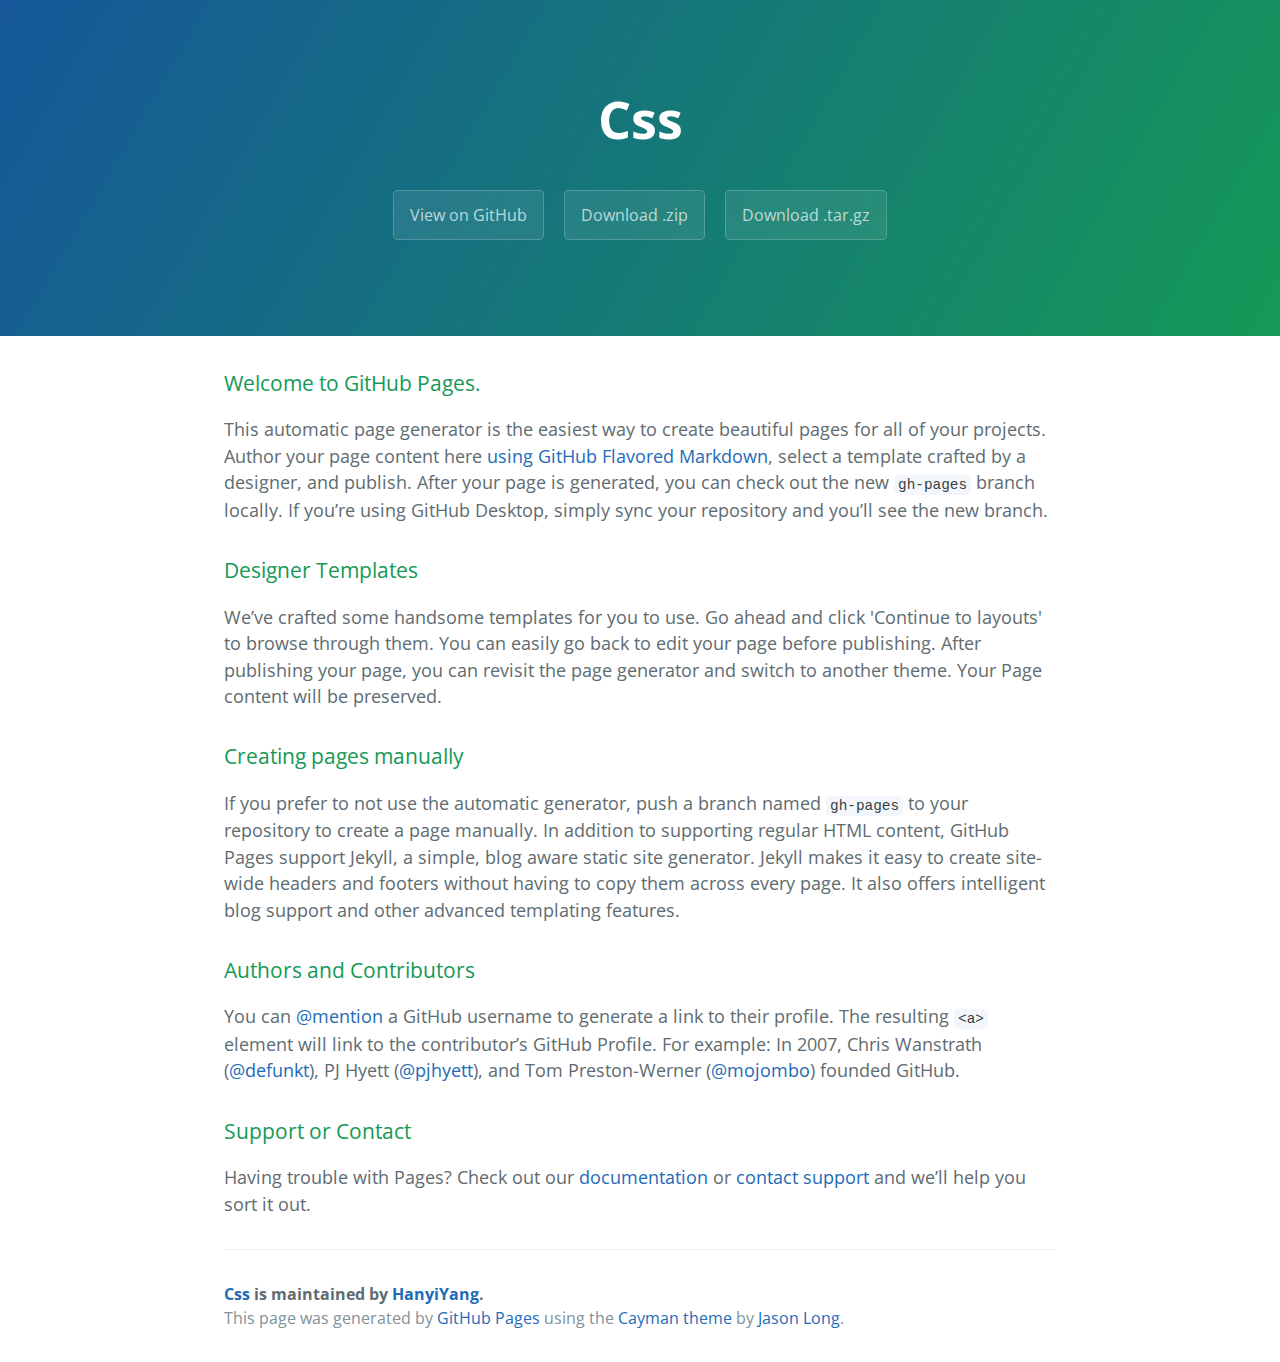
<file: index.html>
<!DOCTYPE html>
<html lang="en-us">
  <head>
    <meta charset="UTF-8">
    <title>Css by HanyiYang</title>
    <meta name="viewport" content="width=device-width, initial-scale=1">
    <link rel="stylesheet" type="text/css" href="stylesheets/normalize.css" media="screen">
    <link href='https://fonts.googleapis.com/css?family=Open+Sans:400,700' rel='stylesheet' type='text/css'>
    <link rel="stylesheet" type="text/css" href="stylesheets/stylesheet.css" media="screen">
    <link rel="stylesheet" type="text/css" href="stylesheets/github-light.css" media="screen">
  </head>
  <body>
    <section class="page-header">
      <h1 class="project-name">Css</h1>
      <h2 class="project-tagline"></h2>
      <a href="https://github.com/HanyiYang/CSS" class="btn">View on GitHub</a>
      <a href="https://github.com/HanyiYang/CSS/zipball/master" class="btn">Download .zip</a>
      <a href="https://github.com/HanyiYang/CSS/tarball/master" class="btn">Download .tar.gz</a>
    </section>

    <section class="main-content">
      <h3>
<a id="welcome-to-github-pages" class="anchor" href="#welcome-to-github-pages" aria-hidden="true"><span aria-hidden="true" class="octicon octicon-link"></span></a>Welcome to GitHub Pages.</h3>

<p>This automatic page generator is the easiest way to create beautiful pages for all of your projects. Author your page content here <a href="https://guides.github.com/features/mastering-markdown/">using GitHub Flavored Markdown</a>, select a template crafted by a designer, and publish. After your page is generated, you can check out the new <code>gh-pages</code> branch locally. If you’re using GitHub Desktop, simply sync your repository and you’ll see the new branch.</p>

<h3>
<a id="designer-templates" class="anchor" href="#designer-templates" aria-hidden="true"><span aria-hidden="true" class="octicon octicon-link"></span></a>Designer Templates</h3>

<p>We’ve crafted some handsome templates for you to use. Go ahead and click 'Continue to layouts' to browse through them. You can easily go back to edit your page before publishing. After publishing your page, you can revisit the page generator and switch to another theme. Your Page content will be preserved.</p>

<h3>
<a id="creating-pages-manually" class="anchor" href="#creating-pages-manually" aria-hidden="true"><span aria-hidden="true" class="octicon octicon-link"></span></a>Creating pages manually</h3>

<p>If you prefer to not use the automatic generator, push a branch named <code>gh-pages</code> to your repository to create a page manually. In addition to supporting regular HTML content, GitHub Pages support Jekyll, a simple, blog aware static site generator. Jekyll makes it easy to create site-wide headers and footers without having to copy them across every page. It also offers intelligent blog support and other advanced templating features.</p>

<h3>
<a id="authors-and-contributors" class="anchor" href="#authors-and-contributors" aria-hidden="true"><span aria-hidden="true" class="octicon octicon-link"></span></a>Authors and Contributors</h3>

<p>You can <a href="https://help.github.com/articles/basic-writing-and-formatting-syntax/#mentioning-users-and-teams" class="user-mention">@mention</a> a GitHub username to generate a link to their profile. The resulting <code>&lt;a&gt;</code> element will link to the contributor’s GitHub Profile. For example: In 2007, Chris Wanstrath (<a href="https://github.com/defunkt" class="user-mention">@defunkt</a>), PJ Hyett (<a href="https://github.com/pjhyett" class="user-mention">@pjhyett</a>), and Tom Preston-Werner (<a href="https://github.com/mojombo" class="user-mention">@mojombo</a>) founded GitHub.</p>

<h3>
<a id="support-or-contact" class="anchor" href="#support-or-contact" aria-hidden="true"><span aria-hidden="true" class="octicon octicon-link"></span></a>Support or Contact</h3>

<p>Having trouble with Pages? Check out our <a href="https://help.github.com/pages">documentation</a> or <a href="https://github.com/contact">contact support</a> and we’ll help you sort it out.</p>

      <footer class="site-footer">
        <span class="site-footer-owner"><a href="https://github.com/HanyiYang/CSS">Css</a> is maintained by <a href="https://github.com/HanyiYang">HanyiYang</a>.</span>

        <span class="site-footer-credits">This page was generated by <a href="https://pages.github.com">GitHub Pages</a> using the <a href="https://github.com/jasonlong/cayman-theme">Cayman theme</a> by <a href="https://twitter.com/jasonlong">Jason Long</a>.</span>
      </footer>

    </section>

  
  </body>
</html>
</file>
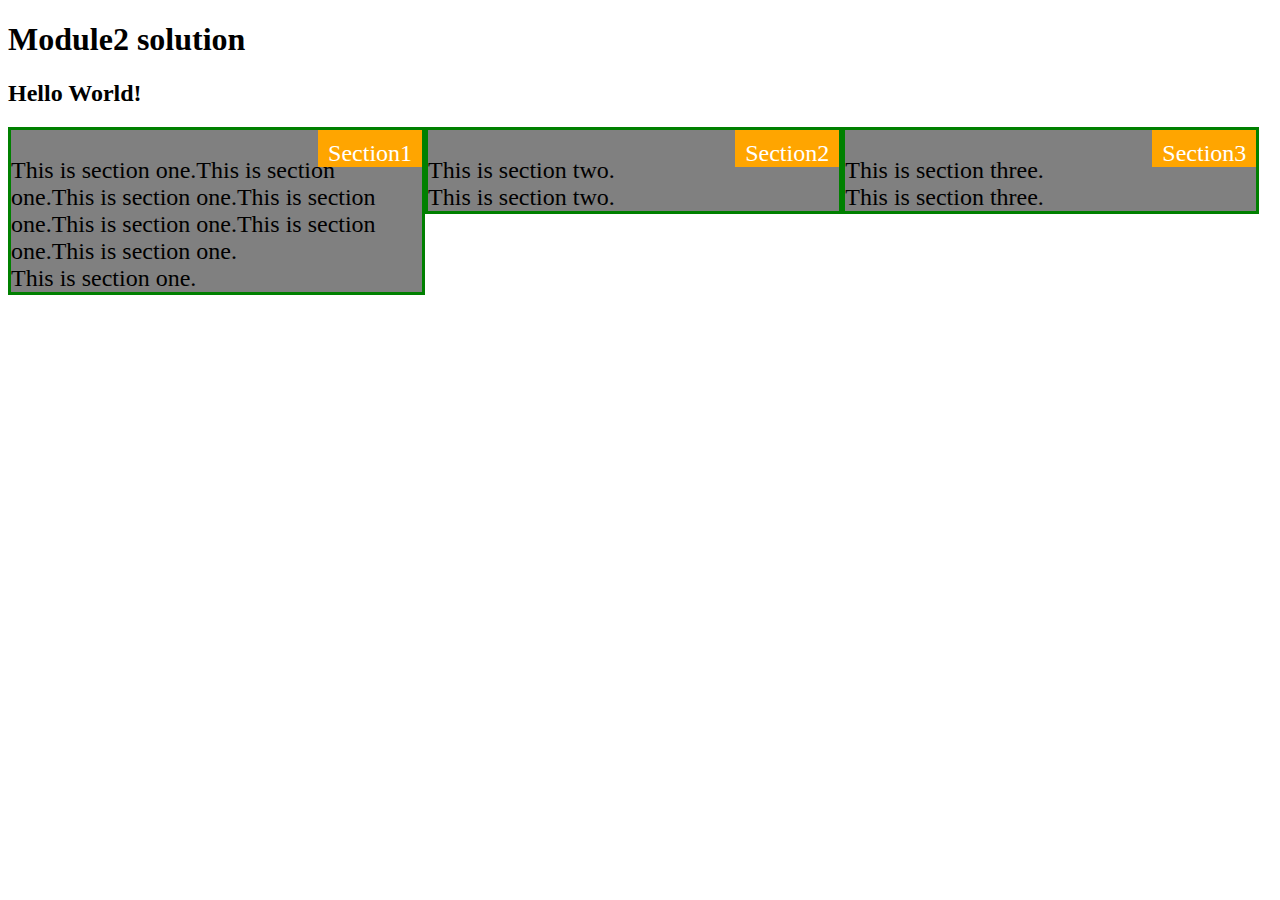
<file: module2solution/index.html>
<!DOCTYPE html>
<html>
<head>
    <meta charset="utf-8">
    <meta name="viewport" content="width=device-width, initial-scale=1">
    <link rel="stylesheet" href="CSS/mycss.css">
	<title>Module2 solution</title>
    

</head>
<body>
<h1 >Module2 solution</h1>
<h2 >Hello World!</h2>
<div class="container">
<div class="col-lg-4 col-md-6 col-sm-12"><div class="section">Section1</div> <br>This is section one.This is section one.This is section one.This is section one.This is section one.This is section one.This is section one.</br>This is section one.</div>
<div class="col-lg-4 col-md-6 col-sm-12"><div class="section">Section2</div> <br>This is section two.</br>This is section two.</div>
<div class="col-lg-4 col-md-12 col-sm-12"><div class="section">Section3</div> <br>This is section three.</br>This is section three.</div>
</div>
</body>
</html>
</file>
<file: stylesheets/stylesheet.css>
* {
  box-sizing: border-box; }

body {
  padding: 0;
  margin: 0;
  font-family: "Open Sans", "Helvetica Neue", Helvetica, Arial, sans-serif;
  font-size: 16px;
  line-height: 1.5;
  color: #606c71; }

a {
  color: #1e6bb8;
  text-decoration: none; }
  a:hover {
    text-decoration: underline; }

.btn {
  display: inline-block;
  margin-bottom: 1rem;
  color: rgba(255, 255, 255, 0.7);
  background-color: rgba(255, 255, 255, 0.08);
  border-color: rgba(255, 255, 255, 0.2);
  border-style: solid;
  border-width: 1px;
  border-radius: 0.3rem;
  transition: color 0.2s, background-color 0.2s, border-color 0.2s; }
  .btn + .btn {
    margin-left: 1rem; }

.btn:hover {
  color: rgba(255, 255, 255, 0.8);
  text-decoration: none;
  background-color: rgba(255, 255, 255, 0.2);
  border-color: rgba(255, 255, 255, 0.3); }

@media screen and (min-width: 64em) {
  .btn {
    padding: 0.75rem 1rem; } }

@media screen and (min-width: 42em) and (max-width: 64em) {
  .btn {
    padding: 0.6rem 0.9rem;
    font-size: 0.9rem; } }

@media screen and (max-width: 42em) {
  .btn {
    display: block;
    width: 100%;
    padding: 0.75rem;
    font-size: 0.9rem; }
    .btn + .btn {
      margin-top: 1rem;
      margin-left: 0; } }

.page-header {
  color: #fff;
  text-align: center;
  background-color: #159957;
  background-image: linear-gradient(120deg, #155799, #159957); }

@media screen and (min-width: 64em) {
  .page-header {
    padding: 5rem 6rem; } }

@media screen and (min-width: 42em) and (max-width: 64em) {
  .page-header {
    padding: 3rem 4rem; } }

@media screen and (max-width: 42em) {
  .page-header {
    padding: 2rem 1rem; } }

.project-name {
  margin-top: 0;
  margin-bottom: 0.1rem; }

@media screen and (min-width: 64em) {
  .project-name {
    font-size: 3.25rem; } }

@media screen and (min-width: 42em) and (max-width: 64em) {
  .project-name {
    font-size: 2.25rem; } }

@media screen and (max-width: 42em) {
  .project-name {
    font-size: 1.75rem; } }

.project-tagline {
  margin-bottom: 2rem;
  font-weight: normal;
  opacity: 0.7; }

@media screen and (min-width: 64em) {
  .project-tagline {
    font-size: 1.25rem; } }

@media screen and (min-width: 42em) and (max-width: 64em) {
  .project-tagline {
    font-size: 1.15rem; } }

@media screen and (max-width: 42em) {
  .project-tagline {
    font-size: 1rem; } }

.main-content :first-child {
  margin-top: 0; }
.main-content img {
  max-width: 100%; }
.main-content h1, .main-content h2, .main-content h3, .main-content h4, .main-content h5, .main-content h6 {
  margin-top: 2rem;
  margin-bottom: 1rem;
  font-weight: normal;
  color: #159957; }
.main-content p {
  margin-bottom: 1em; }
.main-content code {
  padding: 2px 4px;
  font-family: Consolas, "Liberation Mono", Menlo, Courier, monospace;
  font-size: 0.9rem;
  color: #383e41;
  background-color: #f3f6fa;
  border-radius: 0.3rem; }
.main-content pre {
  padding: 0.8rem;
  margin-top: 0;
  margin-bottom: 1rem;
  font: 1rem Consolas, "Liberation Mono", Menlo, Courier, monospace;
  color: #567482;
  word-wrap: normal;
  background-color: #f3f6fa;
  border: solid 1px #dce6f0;
  border-radius: 0.3rem; }
  .main-content pre > code {
    padding: 0;
    margin: 0;
    font-size: 0.9rem;
    color: #567482;
    word-break: normal;
    white-space: pre;
    background: transparent;
    border: 0; }
.main-content .highlight {
  margin-bottom: 1rem; }
  .main-content .highlight pre {
    margin-bottom: 0;
    word-break: normal; }
.main-content .highlight pre, .main-content pre {
  padding: 0.8rem;
  overflow: auto;
  font-size: 0.9rem;
  line-height: 1.45;
  border-radius: 0.3rem; }
.main-content pre code, .main-content pre tt {
  display: inline;
  max-width: initial;
  padding: 0;
  margin: 0;
  overflow: initial;
  line-height: inherit;
  word-wrap: normal;
  background-color: transparent;
  border: 0; }
  .main-content pre code:before, .main-content pre code:after, .main-content pre tt:before, .main-content pre tt:after {
    content: normal; }
.main-content ul, .main-content ol {
  margin-top: 0; }
.main-content blockquote {
  padding: 0 1rem;
  margin-left: 0;
  color: #819198;
  border-left: 0.3rem solid #dce6f0; }
  .main-content blockquote > :first-child {
    margin-top: 0; }
  .main-content blockquote > :last-child {
    margin-bottom: 0; }
.main-content table {
  display: block;
  width: 100%;
  overflow: auto;
  word-break: normal;
  word-break: keep-all; }
  .main-content table th {
    font-weight: bold; }
  .main-content table th, .main-content table td {
    padding: 0.5rem 1rem;
    border: 1px solid #e9ebec; }
.main-content dl {
  padding: 0; }
  .main-content dl dt {
    padding: 0;
    margin-top: 1rem;
    font-size: 1rem;
    font-weight: bold; }
  .main-content dl dd {
    padding: 0;
    margin-bottom: 1rem; }
.main-content hr {
  height: 2px;
  padding: 0;
  margin: 1rem 0;
  background-color: #eff0f1;
  border: 0; }

@media screen and (min-width: 64em) {
  .main-content {
    max-width: 64rem;
    padding: 2rem 6rem;
    margin: 0 auto;
    font-size: 1.1rem; } }

@media screen and (min-width: 42em) and (max-width: 64em) {
  .main-content {
    padding: 2rem 4rem;
    font-size: 1.1rem; } }

@media screen and (max-width: 42em) {
  .main-content {
    padding: 2rem 1rem;
    font-size: 1rem; } }

.site-footer {
  padding-top: 2rem;
  margin-top: 2rem;
  border-top: solid 1px #eff0f1; }

.site-footer-owner {
  display: block;
  font-weight: bold; }

.site-footer-credits {
  color: #819198; }

@media screen and (min-width: 64em) {
  .site-footer {
    font-size: 1rem; } }

@media screen and (min-width: 42em) and (max-width: 64em) {
  .site-footer {
    font-size: 1rem; } }

@media screen and (max-width: 42em) {
  .site-footer {
    font-size: 0.9rem; } }
</file>
<file: stylesheets/github-light.css>
/*
The MIT License (MIT)

Copyright (c) 2015 GitHub, Inc.

Permission is hereby granted, free of charge, to any person obtaining a copy
of this software and associated documentation files (the "Software"), to deal
in the Software without restriction, including without limitation the rights
to use, copy, modify, merge, publish, distribute, sublicense, and/or sell
copies of the Software, and to permit persons to whom the Software is
furnished to do so, subject to the following conditions:

The above copyright notice and this permission notice shall be included in all
copies or substantial portions of the Software.

THE SOFTWARE IS PROVIDED "AS IS", WITHOUT WARRANTY OF ANY KIND, EXPRESS OR
IMPLIED, INCLUDING BUT NOT LIMITED TO THE WARRANTIES OF MERCHANTABILITY,
FITNESS FOR A PARTICULAR PURPOSE AND NONINFRINGEMENT. IN NO EVENT SHALL THE
AUTHORS OR COPYRIGHT HOLDERS BE LIABLE FOR ANY CLAIM, DAMAGES OR OTHER
LIABILITY, WHETHER IN AN ACTION OF CONTRACT, TORT OR OTHERWISE, ARISING FROM,
OUT OF OR IN CONNECTION WITH THE SOFTWARE OR THE USE OR OTHER DEALINGS IN THE
SOFTWARE.

*/

.pl-c /* comment */ {
  color: #969896;
}

.pl-c1      /* constant, markup.raw, meta.diff.header, meta.module-reference, meta.property-name, support, support.constant, support.variable, variable.other.constant */,
.pl-s .pl-v /* string variable */ {
  color: #0086b3;
}

.pl-e  /* entity */,
.pl-en /* entity.name */ {
  color: #795da3;
}

.pl-s .pl-s1 /* string source */,
.pl-smi      /* storage.modifier.import, storage.modifier.package, storage.type.java, variable.other, variable.parameter.function */ {
  color: #333;
}

.pl-ent /* entity.name.tag */ {
  color: #63a35c;
}

.pl-k /* keyword, storage, storage.type */ {
  color: #a71d5d;
}

.pl-pds              /* punctuation.definition.string, string.regexp.character-class */,
.pl-s                /* string */,
.pl-s .pl-pse .pl-s1 /* string punctuation.section.embedded source */,
.pl-sr               /* string.regexp */,
.pl-sr .pl-cce       /* string.regexp constant.character.escape */,
.pl-sr .pl-sra       /* string.regexp string.regexp.arbitrary-repitition */,
.pl-sr .pl-sre       /* string.regexp source.ruby.embedded */ {
  color: #183691;
}

.pl-v /* variable */ {
  color: #ed6a43;
}

.pl-id /* invalid.deprecated */ {
  color: #b52a1d;
}

.pl-ii /* invalid.illegal */ {
  background-color: #b52a1d;
  color: #f8f8f8;
}

.pl-sr .pl-cce /* string.regexp constant.character.escape */ {
  color: #63a35c;
  font-weight: bold;
}

.pl-ml /* markup.list */ {
  color: #693a17;
}

.pl-mh        /* markup.heading */,
.pl-mh .pl-en /* markup.heading entity.name */,
.pl-ms        /* meta.separator */ {
  color: #1d3e81;
  font-weight: bold;
}

.pl-mq /* markup.quote */ {
  color: #008080;
}

.pl-mi /* markup.italic */ {
  color: #333;
  font-style: italic;
}

.pl-mb /* markup.bold */ {
  color: #333;
  font-weight: bold;
}

.pl-md /* markup.deleted, meta.diff.header.from-file */ {
  background-color: #ffecec;
  color: #bd2c00;
}

.pl-mi1 /* markup.inserted, meta.diff.header.to-file */ {
  background-color: #eaffea;
  color: #55a532;
}

.pl-mdr /* meta.diff.range */ {
  color: #795da3;
  font-weight: bold;
}

.pl-mo /* meta.output */ {
  color: #1d3e81;
}
</file>
<file: module2solution/CSS/mycss.css>
*{
	box-sizing: border-box;
	border:10px;
}

.container{
	font-size: 150%;
	top: 60px;
	height: 200px;
	width: 100%;
	}

@media (min-width: 992px){
	
	.col-lg-1, .col-lg-2, .col-lg-3, .col-lg-4, .col-lg-5, .col-lg-6, .col-lg-7, .col-lg-8, .col-lg-9, .col-lg-10, .col-lg-11, .col-lg-12 {
    float: left;
    border: solid green;
    background-color: gray;
    }
	.col-lg-4{
	width: 33%;
	position: relative;
	}
	.section{
	position: absolute;
	background-color: orange;
	top:0px;
	right:0px;
	color:white;
	padding-top:10px;
	padding-right:10px;
	padding-left:10px;
    }
}

@media (max-width: 991px) and (min-width: 768px){

	.col-md-1, .col-md-2, .col-md-3, .col-md-4, .col-md-5, .col-md-6, .col-md-7, .col-md-8, .col-md-9, .col-md-10, .col-md-11, .col-md-12 {
    float: left;
    border: solid green;
    background-color: gray;

    }
    .col-md-6{
    width: 50%;
    position: relative;
    }
    .col-md-12{
    width: 100%;
    position: relative;	
    }
    .section{
	position: absolute;
	background-color: red;
	top:0px;
	right:0px;
	color:white;
    padding-top:10px;
	padding-right:10px;
	padding-left:10px;
    }
}

@media (max-width: 767px) {

	.col-sm-1, .col-sm-2, .col-sm-3, .col-sm-4, .col-sm-5, .col-sm-6, .col-sm-7, .col-sm-8, .col-sm-9, .col-sm-10, .col-sm-11, .col-sm-12 {
    float: left;
    border: solid green;
    background-color: gray;
    }
    .col-sm-12{
    width: 100%;
    position: relative;
    }
    .section{
	position: absolute;
	background-color: blue;
	top:0px;
	right:0px;
	color:white;
	padding-top:10px;
	padding-right:10px;
	padding-left:10px;
    }
}
</file>
